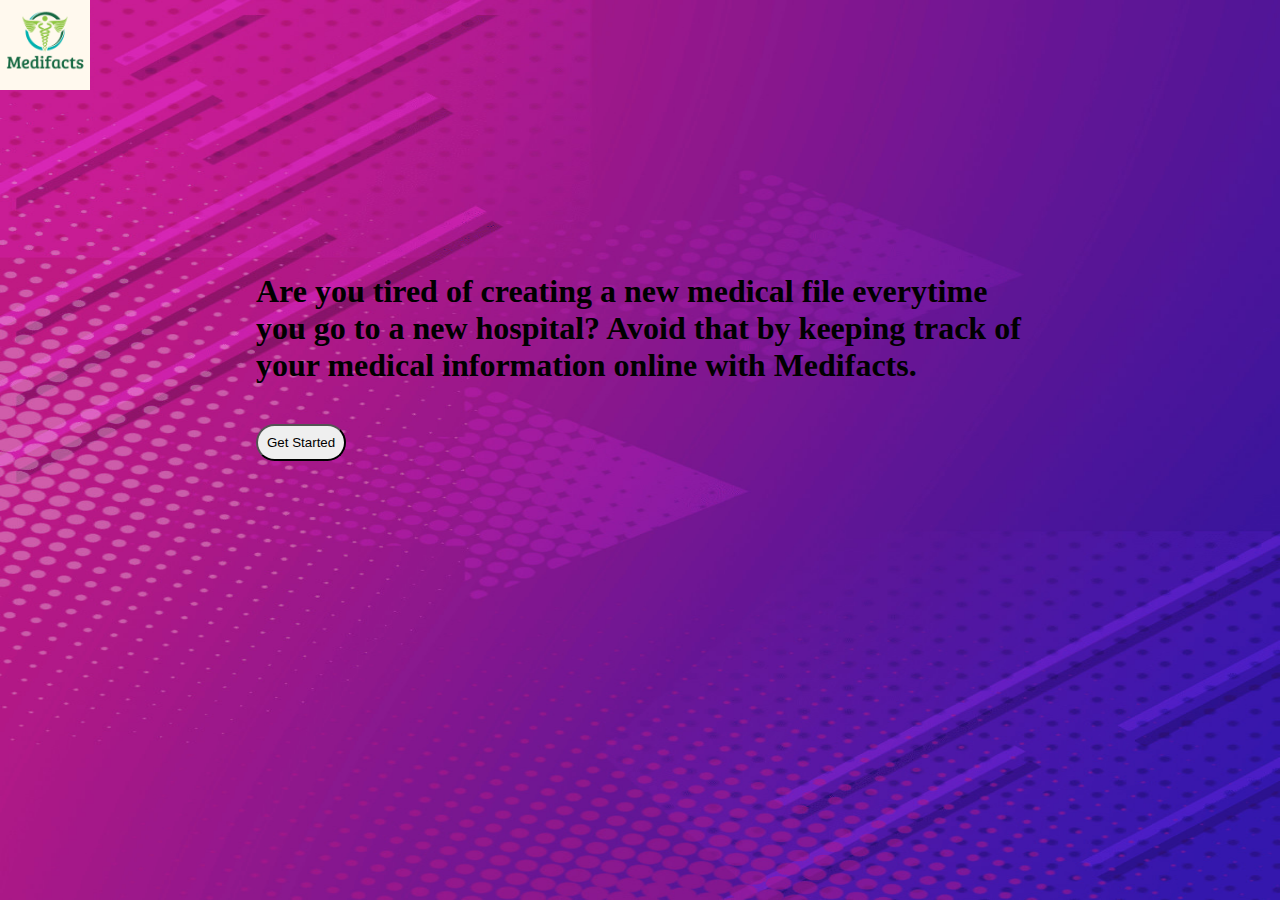
<file: index.html>
<!DOCTYPE html>
<html lang="en">
<head>
    <meta charset="UTF-8">
    <meta name="viewport" content="width=device-width, initial-scale=1.0">
    <title>Welcome to Medifacts</title>
    <link rel="stylesheet" href="./css/style.css">
</head>
<body>
    <div id="topdiv">
        <img id="logo" src="./res/logo.png" alt="">
    </div>
    <div id="boxdiv">
        <div id="tireddiv">
            <h1>
                Are you tired of creating a new medical file everytime you go to a new hospital? Avoid that by keeping track of your medical information online with Medifacts.
            </h1><br>
            <a href="user.html"><button>Get Started</button></a>
        </div>
    </div>
</body>
</html>
</file>
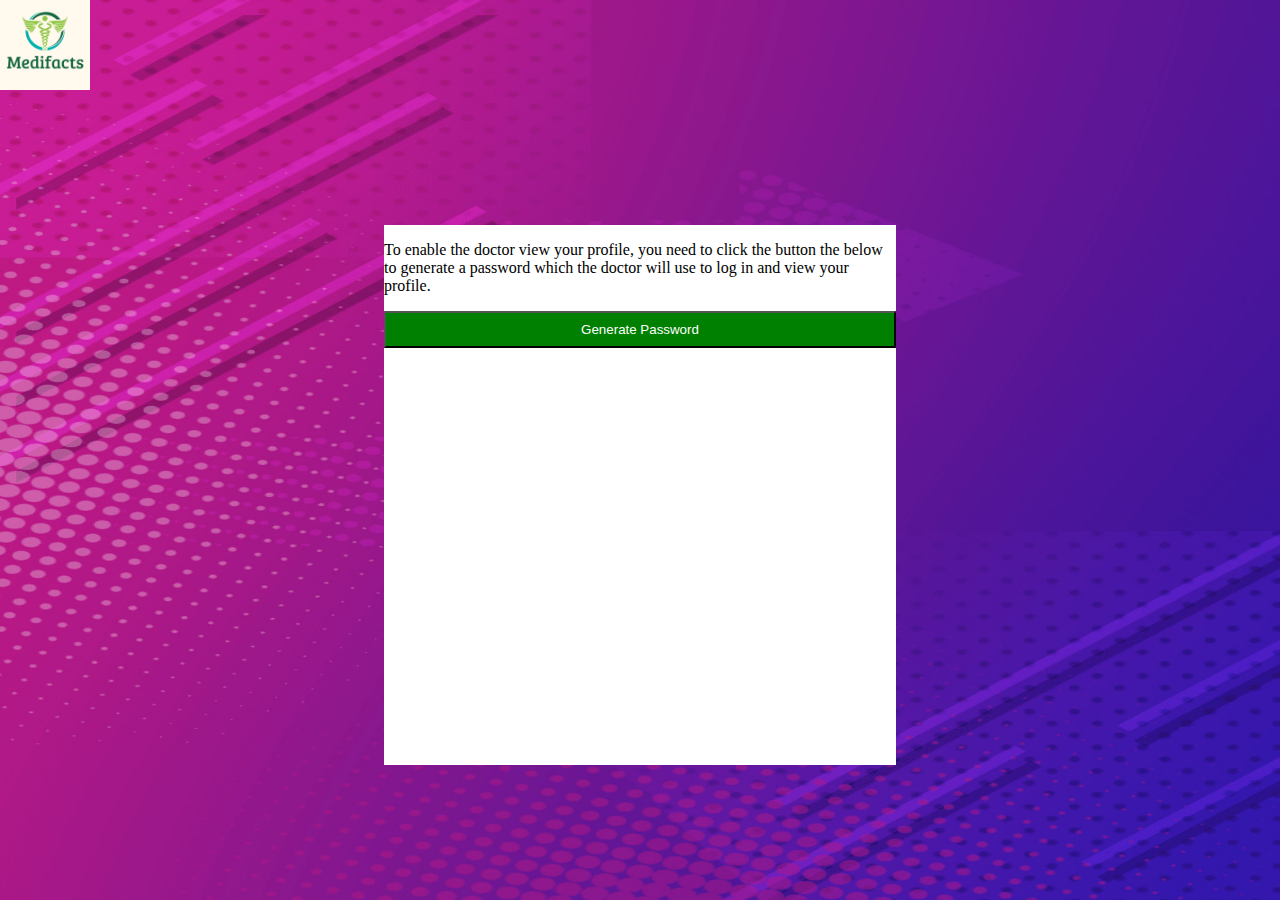
<file: allowdoctor.html>
<!DOCTYPE html>
<html lang="en">
<head>
    <meta charset="UTF-8">
    <meta name="viewport" content="width=device-width, initial-scale=1.0">
    <title>Doctor Registration</title>
    <link rel="stylesheet" href="./css/allowdoctor.css">
</head>
<body>
    <div id="topdiv">
        <img id="logo" src="./res/logo.png" alt="">
    </div>
    <div id="boxdiv">
        <div id="box">
            <p>To enable the doctor view your profile, you need to click the button the below to generate a password which the doctor will use to log in and view your profile.</p>
            <button type="submit">Generate Password</button>
        </div>
    </div>
</body>
</html>
</file>
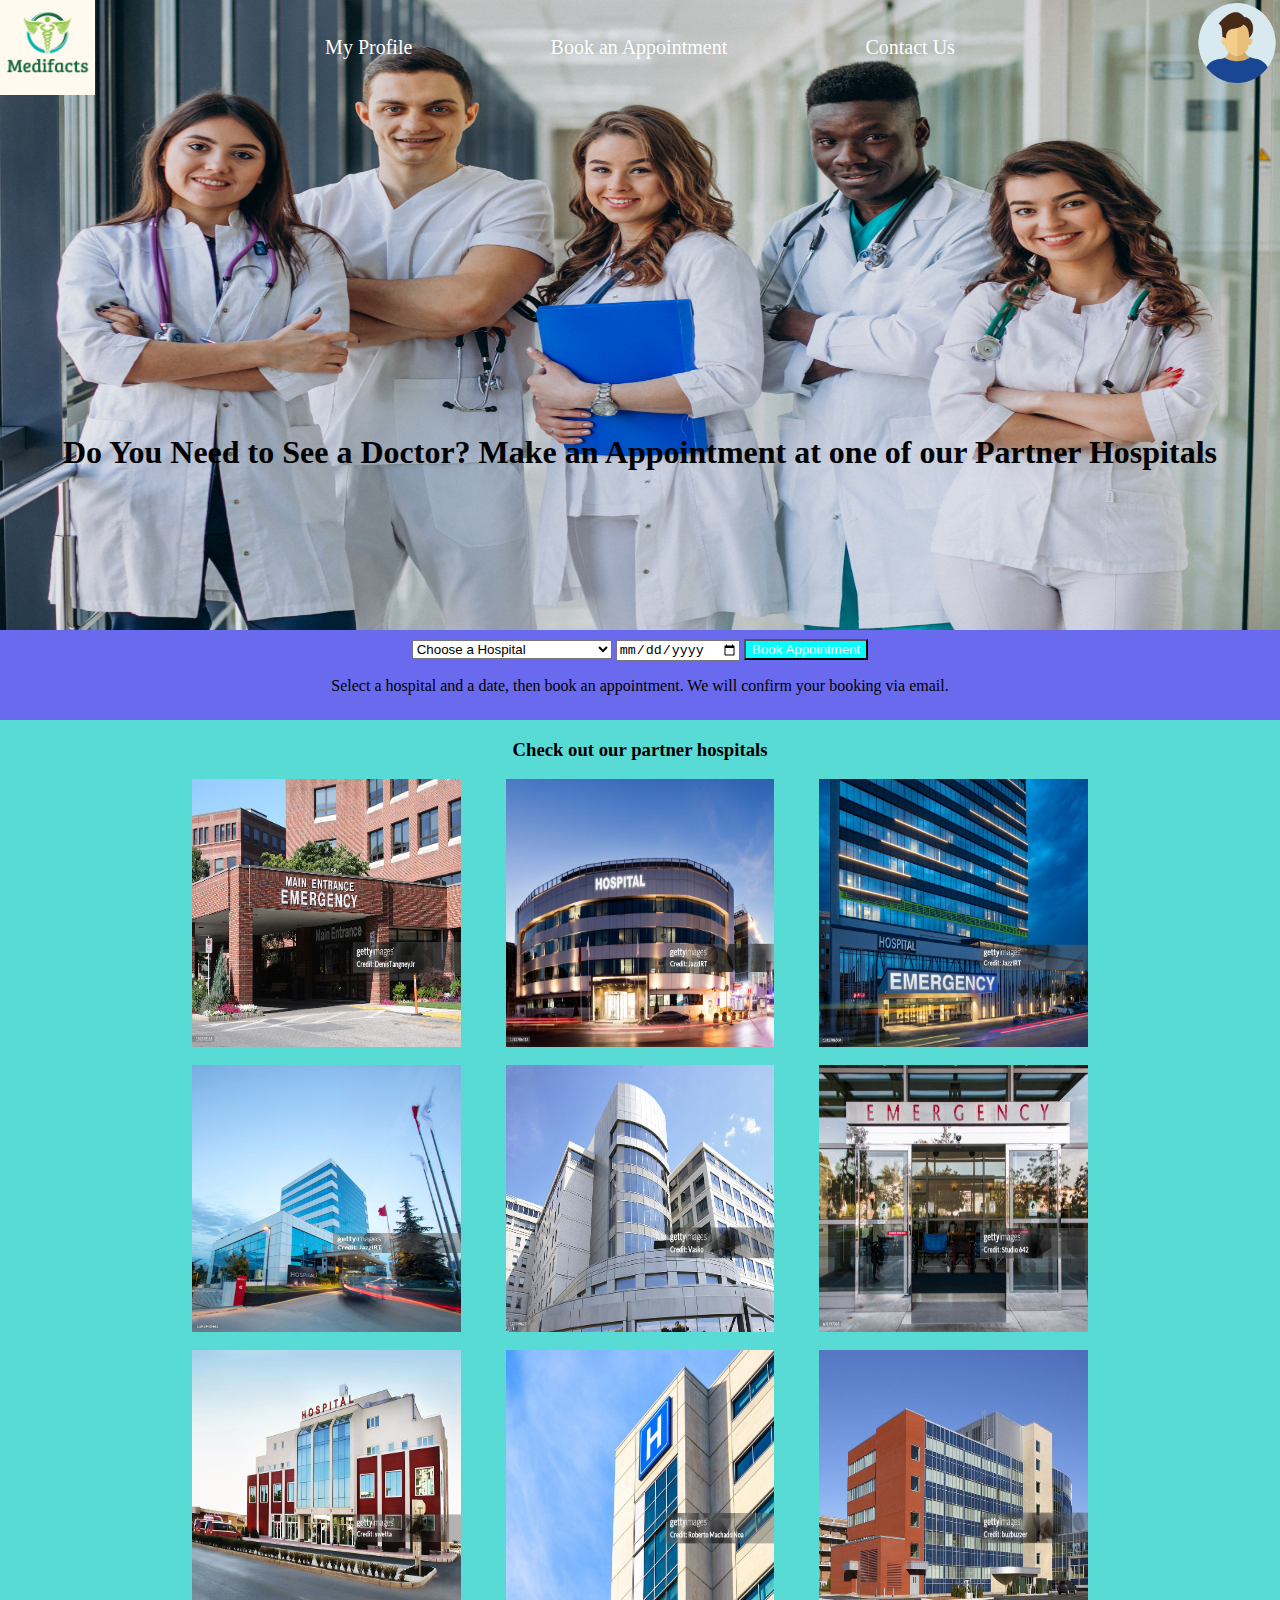
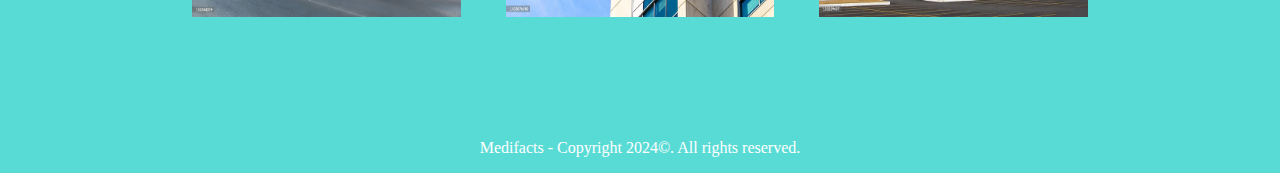
<file: appointment.html>
<!DOCTYPE html>
<html lang="en">
<head>
    <meta charset="UTF-8">
    <meta name="viewport" content="width=device-width, initial-scale=1.0">
    <title>Book an Appointment</title>
    <link rel="stylesheet" href="./css/appointment.css">
</head>
<body>
    <div id="div1">
        <div id="div1logo">
            <div id="topdiv">
                <div id="logodiv">
                    <img id="logo" src="./res/logo.png" alt="">
                </div>
                <div id="navbar">
                    <a href="profile.html">My Profile</a>
                    <a href="appointment.html">Book an Appointment</a>
                    <a href="">Contact Us</a>
                </div>
                <div id="logoutdiv">
                    <a href=""><img id="logouticon" src="./res/user-circle-icon.png" alt=""></a>
                </div>
            </div>
        </div>
        <div id="div1body">
            <h1>Do You Need to See a Doctor? Make an Appointment at one of our Partner Hospitals</h1>
        </div>
    </div>
    <div id="div2">
        <div id="selectdiv">
            <select>
                <option value="choose">Choose a Hospital</option>
                <option value="lugbe">Lugbe General Hospital</option>
                <option value="karimu">Karimu Specialist Hospital</option>
                <option value="jabi">Federal Medical Centre, Jabi</option>
                <option value="parkview">Parkview Hospital</option>
                <option value="ridgeway">Ridgeway Pediatrics Centre</option>
                <option value="garki">Federal Medical Centre, Garki</option>
                <option value="apo">Apo General Hospital</option>
                <option value="wuse">Wuse Specialist Hospital</option>
                <option value="phoenix">Phoenix Healthcare Centre</option>
            </select>
             <input type="date" id="appointmentdate" name="appointmentdate">
             <button type="submit">Book Appointment</button>
        </div>
        <p>Select a hospital and a date, then book an appointment. We will confirm your booking via email.</p>
    </div>
    <div id="div3">
        <h3>Check out our partner hospitals</h3>
        <div id="hospitaldiv">
            <div id="hpdiv1">
                <img class="hospitalimg" src="./res/hospital1.jpg" alt="">
                <img class="hospitalimg" src="./res/hospital2.jpg" alt="">
                <img class="hospitalimg" src="./res/hospital3.jpg" alt="">
            </div>
            <div id="hpdiv2">
                <img class="hospitalimg" src="./res/hospital4.jpg" alt="">
                <img class="hospitalimg" src="./res/hospital5.jpg" alt="">
                <img class="hospitalimg" src="./res/hospital6.jpg" alt="">
            </div>
            <div id="hpdiv3">
                <img class="hospitalimg" src="./res/hospital7.jpg" alt="">
                <img class="hospitalimg" src="./res/hospital8.jpg" alt="">
                <img class="hospitalimg" src="./res/hospital9.jpg" alt="">
            </div>
        </div>
    </div>
    <div id="footerdiv">
        <footer>
            <p>Medifacts - Copyright 2024©. All rights reserved.</p>
        </footer>
    </div>
</body>
</html>
</file>
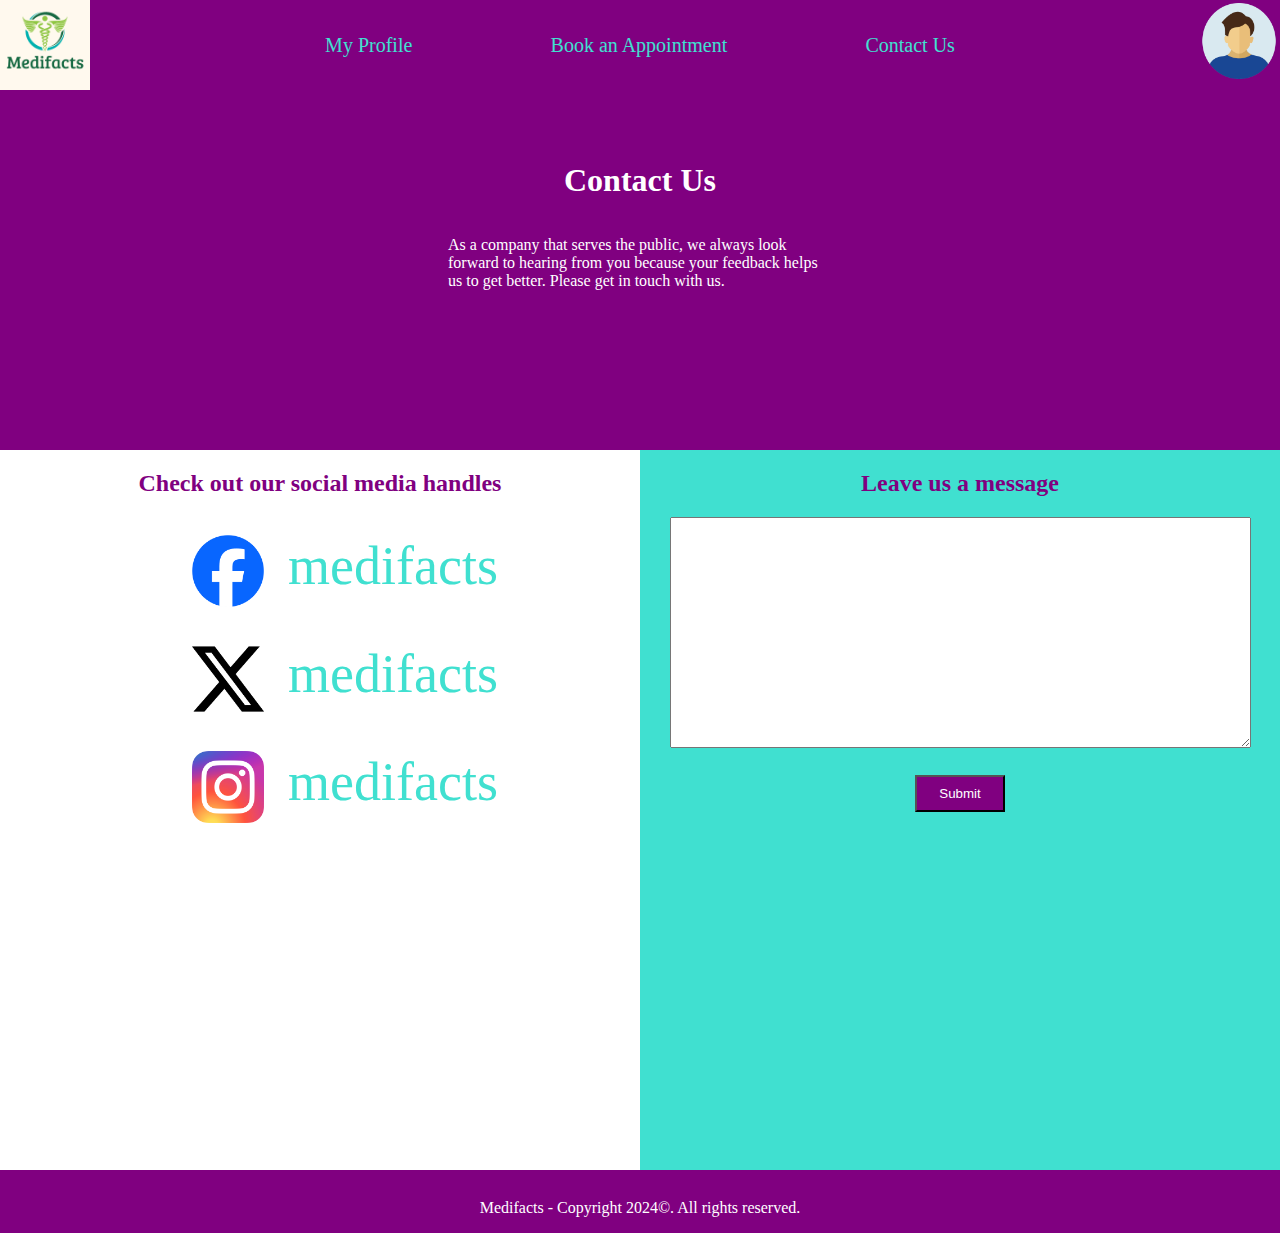
<file: contact.html>
<!DOCTYPE html>
<html lang="en">
<head>
    <meta charset="UTF-8">
    <meta name="viewport" content="width=device-width, initial-scale=1.0">
    <title>Contact</title>
    <link rel="stylesheet" href="./css/contact.css">
</head>
<body>
    <div id="divtop">
        <div id="topdiv">
            <div id="logodiv">
                <img id="logo" src="./res/logo.png" alt="">
            </div>
            <div id="navbar">
                <a href="profile.html">My Profile</a>
                <a href="appointment.html">Book an Appointment</a>
                <a href="contact.html">Contact Us</a>
            </div>
            <div id="logoutdiv">
                <a href=""><img id="logouticon" src="./res/user-circle-icon.png" alt=""></a>
            </div>
        </div>
        <div id="divtopmain">
            <h1>Contact Us</h1>
            <div id="divtopmainp">
                <p>As a company that serves the public, we always look forward to hearing from you because your feedback helps us to get better. Please get in touch with us.</p>
            </div>
        </div>
    </div>
    <div id="divbottom">
        <div id="divbottomleft">
            <h2>Check out our social media handles</h2>
            <div class="socialmediadiv">
                <img src="./res/facebook-round-color-icon.png" alt="">&nbsp;&nbsp;&nbsp;&nbsp;&nbsp;&nbsp;
                <p>medifacts</p>
            </div>
            <div class="socialmediadiv">
                <img src="./res/x-social-media-black-icon.png" alt="">&nbsp;&nbsp;&nbsp;&nbsp;&nbsp;&nbsp;
                <p>medifacts</p>
            </div>
            <div class="socialmediadiv">
                <img src="./res/ig-instagram-icon.png" alt="">&nbsp;&nbsp;&nbsp;&nbsp;&nbsp;&nbsp;
                <p>medifacts</p>
            </div>
        </div>
        <div id="divbottomright">
            <h2>Leave us a message</h2>
            <textarea name="message" cols="70" rows="15" placeholder="Type your message">
                    
            </textarea>
            <button>Submit</button>
        </div>
    </div>
    <div id="footerdiv">
        <footer>
            <p>Medifacts - Copyright 2024©. All rights reserved.</p>
        </footer>
    </div>
</body>
</html>
</file>
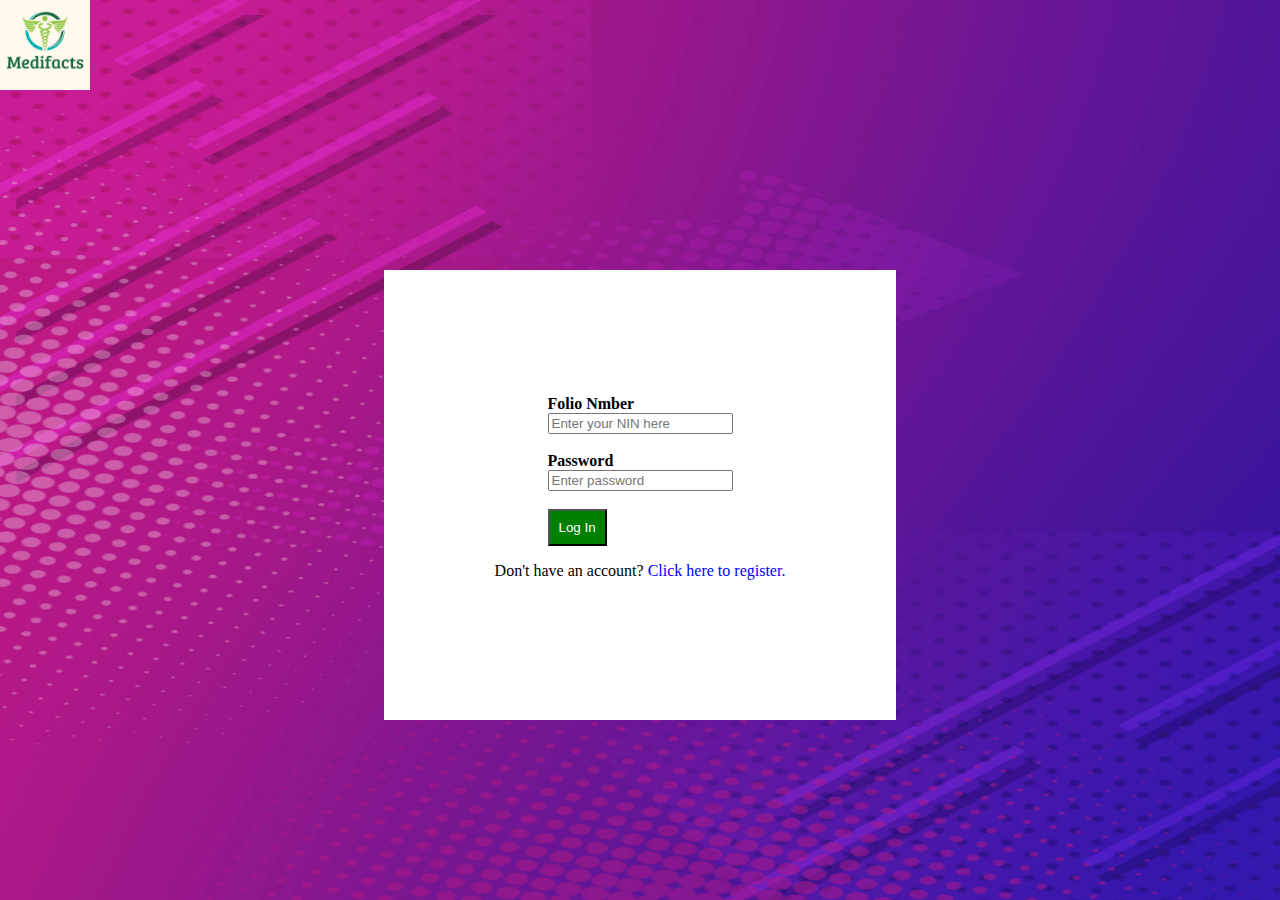
<file: doctorlogin.html>
<!DOCTYPE html>
<html lang="en">
<head>
    <meta charset="UTF-8">
    <meta name="viewport" content="width=device-width, initial-scale=1.0">
    <title>Doctor Log In</title>
    <link rel="stylesheet" href="./css/doctorlogin.css">
</head>
<body>
    <div id="topdiv">
        <img id="logo" src="./res/logo.png" alt="">
    </div>
    <div id="boxdiv">
        <div id="box">
            <form action="">
                <label><b>Folio Nmber</b></label><br>
                <input type="number" name="nin" placeholder="Enter your NIN here" />
                <br><br>
                <label><b>Password</b></label><br>
                <input type="password" name="password" placeholder="Enter password" required />
                <br><br>
                <button type="submit">Log In</button>
            </form>
            <p id="register">Don't have an account? <a href="./doctorregistration.html">Click here to register.</a></p>
        </div>
    </div>
</body>
</html>
</file>
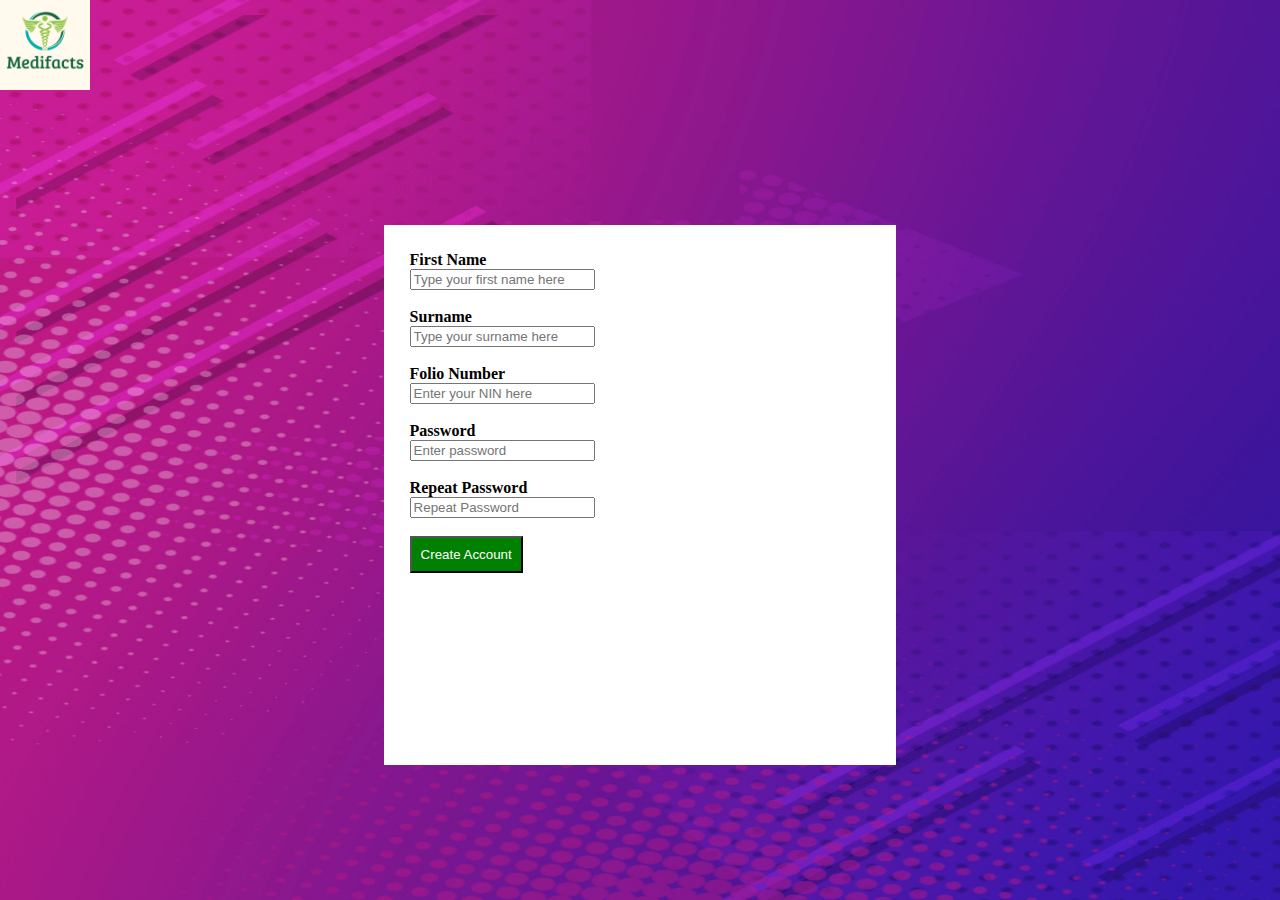
<file: doctorregistration.html>
<!DOCTYPE html>
<html lang="en">
<head>
    <meta charset="UTF-8">
    <meta name="viewport" content="width=device-width, initial-scale=1.0">
    <title>Doctor Registration</title>
    <link rel="stylesheet" href="./css/doctorregistration.css">
</head>
<body>
    <div id="topdiv">
        <img id="logo" src="./res/logo.png" alt="">
    </div>
    <div id="boxdiv">
        <div id="box">
            <form action="">
                <label><b>First Name</b></label><br>
                <input type="text" name="first name" placeholder="Type your first name here" required />
                <br><br>
                <label><b>Surname</b></label><br>
                <input type="text" name="surname" placeholder="Type your surname here" required />
                <br><br>
                <label><b>Folio Number</b></label><br>
                <input type="number" name="nin" placeholder="Enter your NIN here" />
                <br><br>
                <label><b>Password</b></label><br>
                <input type="password" name="password" placeholder="Enter password" required />
                <br><br>
                <label><b>Repeat Password</b></label><br>
                <input type="password" name="psw-repeat" id="psw-repeat" placeholder="Repeat Password" required> 
                <br><br>
                <button type="submit">Create Account</button>
            </form>
        </div>
    </div>
</body>
</html>
</file>
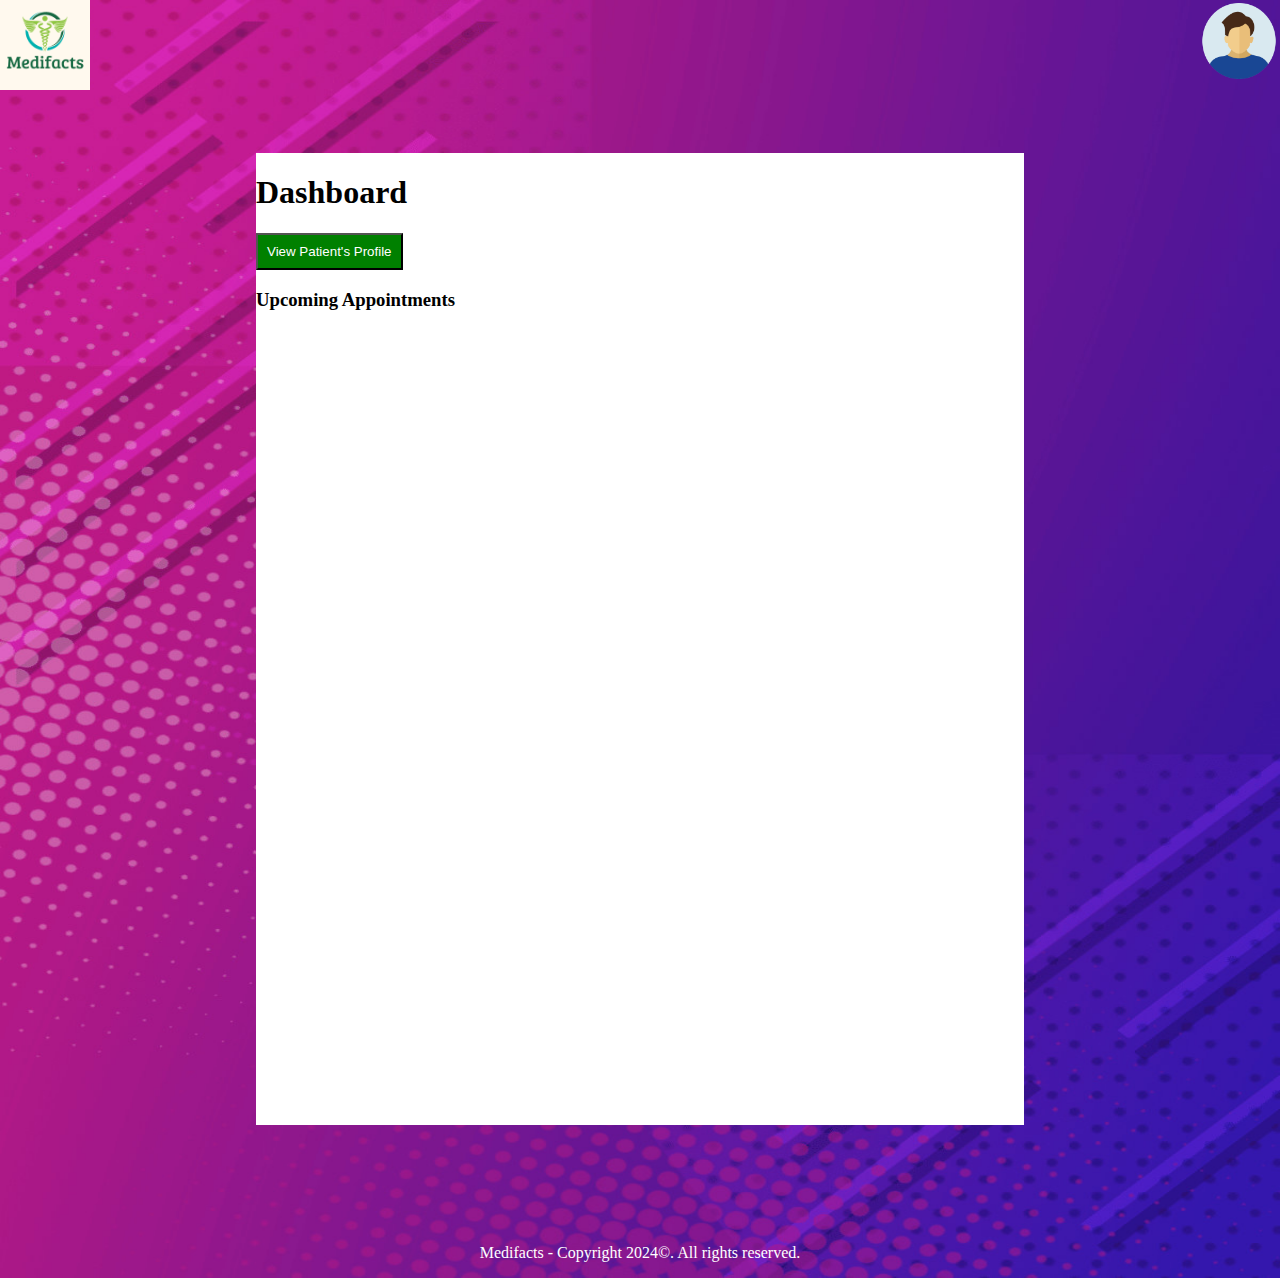
<file: doctorsdashboard.html>
<!DOCTYPE html>
<html lang="en">
<head>
    <meta charset="UTF-8">
    <meta name="viewport" content="width=device-width, initial-scale=1.0">
    <title>Dashboard</title>
    <link rel="stylesheet" href="./css/doctorsdashboard.css">
</head>
<body>
    <div id="topdiv">
        <div id="logodiv">
            <img id="logo" src="./res/logo.png" alt="">
        </div>
        <div id="logoutdiv">
            <a href=""><img id="logouticon" src="./res/user-circle-icon.png" alt=""></a>
        </div>
    </div>
    <div id="mainbodydiv">
        <div id="mainbody">
            <h1>Dashboard</h1>
            <button type="submit">View Patient's Profile</button>
            <h3>Upcoming Appointments</h3>
        </div>
    </div>
    <div id="footerdiv">
        <footer>
            <p>Medifacts - Copyright 2024©. All rights reserved.</p>
        </footer>
    </div>
</body>
</html>
</file>
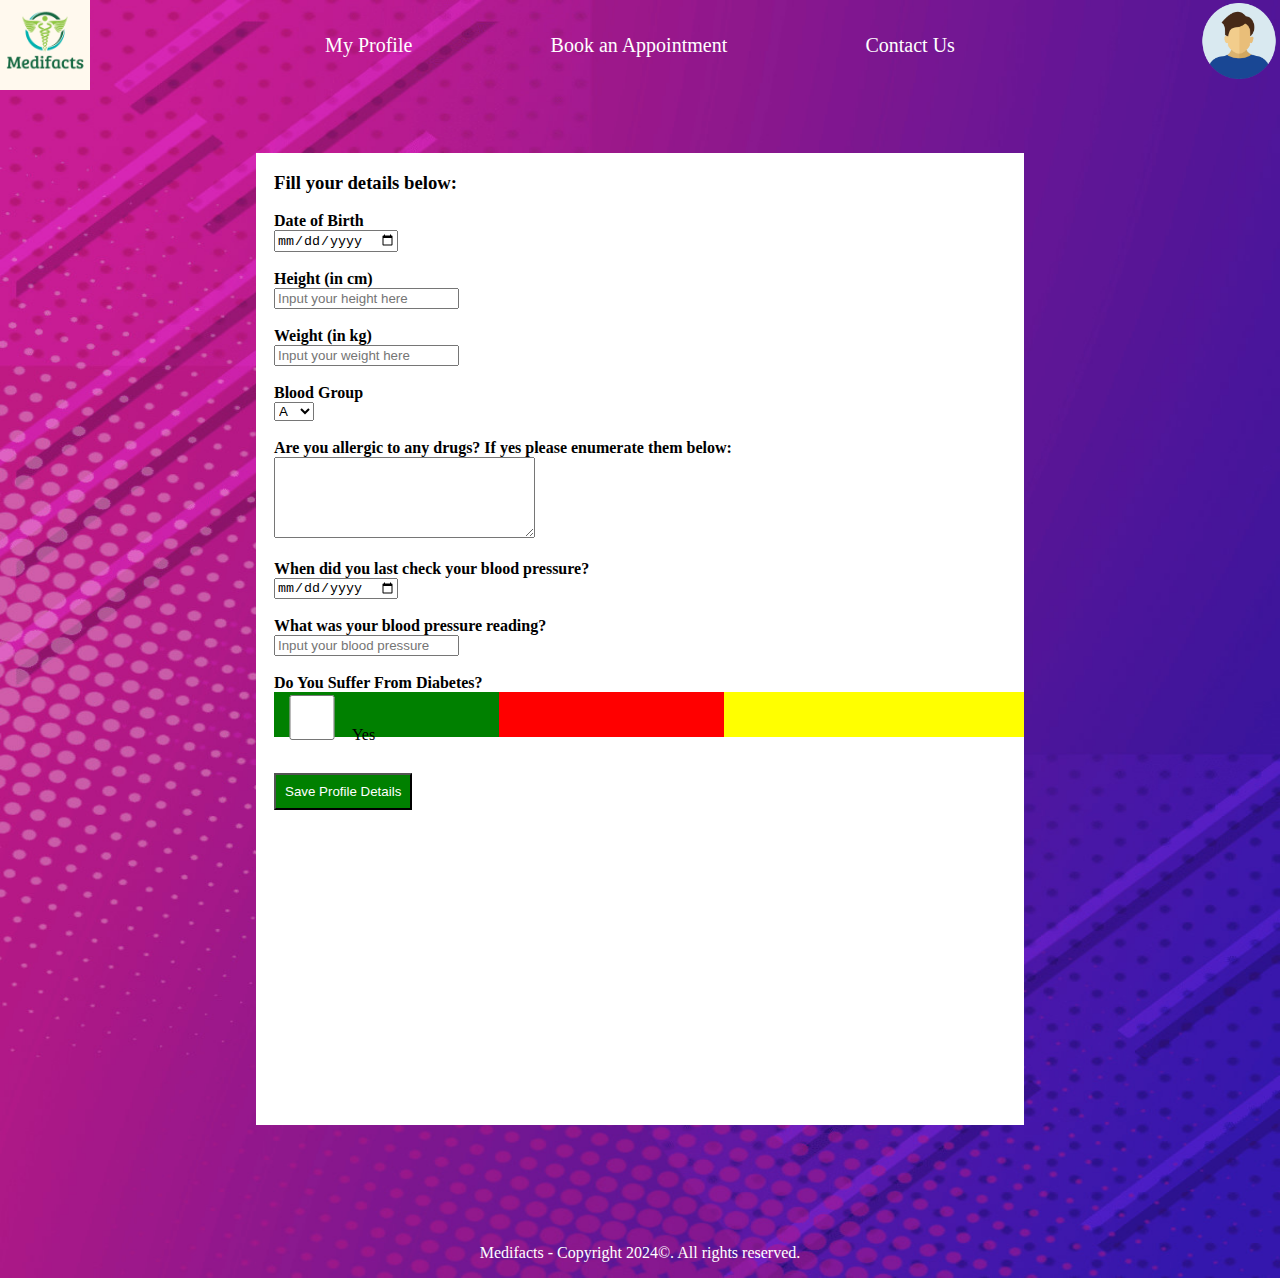
<file: editprofile.html>
<!DOCTYPE html>
<html lang="en">
<head>
    <meta charset="UTF-8">
    <meta name="viewport" content="width=device-width, initial-scale=1.0">
    <title>My Profile</title>
    <link rel="stylesheet" href="./css/editprofile.css">
</head>
<body>
    <div id="topdiv">
        <div id="logodiv">
            <img id="logo" src="./res/logo.png" alt="">
        </div>
        <div id="navbar">
            <a href="profile.html">My Profile</a>
            <a href="appointment.html">Book an Appointment</a>
            <a href="contact.html">Contact Us</a>
        </div>
        <div id="logoutdiv">
            <a href=""><img id="logouticon" src="./res/user-circle-icon.png" alt=""></a>
        </div>
    </div>
    <div id="mainbodydiv">
        <div id="mainbody">
            <h3>Fill your details below:</h3>
            <form action="">
                <label><b>Date of Birth</b></label><br>
                <input type="date" id="birthday" name="birthday">
                <br><br>
                <label><b>Height (in cm)</b></label><br>
                <input type="number" name="height" placeholder="Input your height here" required />
                <br><br>
                <label><b>Weight (in kg)</b></label><br>
                <input type="number" name="weight" placeholder="Input your weight here" required />
                <br><br>
                <label><b>Blood Group</b></label><br>
                <select>
                    <option value="BGA">A</option>
                    <option value="BGB">B</option>
                    <option value="BGAB">AB</option>
                    <option value="BGO">O</option>
                 </select>
                <br><br>
                <label><b>Are you allergic to any drugs? If yes please enumerate them below:</b></label><br>
                <textarea name="message" cols="30" rows="5">
                    
                </textarea>
                <br><br>
                <label><b>When did you last check your blood pressure?</b></label><br>
                <input type="date" id="bpreading" name="bpreading">
                <br><br>
                <label><b>What was your blood pressure reading?</b></label><br>
                <input type="text" name="bpr" placeholder="Input your blood pressure" required />
                <br><br>
                <label><b>Do You Suffer From Diabetes?</b></label><br>
                <div id="diabetesdiv">
                    <div id="diabetesyes">
                        <input type="checkbox" id="diabetesyes" name="diabetesyes" value="diabetes">
                        <label for="diabetesyes">Yes</label><br>
                    </div>
                    <div id="diabetesno">

                    </div>
                </div>
                <br><br>
                <button type="submit">Save Profile Details</button>
            </form>
        </div>
    </div>
    <div id="footerdiv">
        <footer>
            <p>Medifacts - Copyright 2024©. All rights reserved.</p>
        </footer>
    </div>
</body>
</html>
</file>
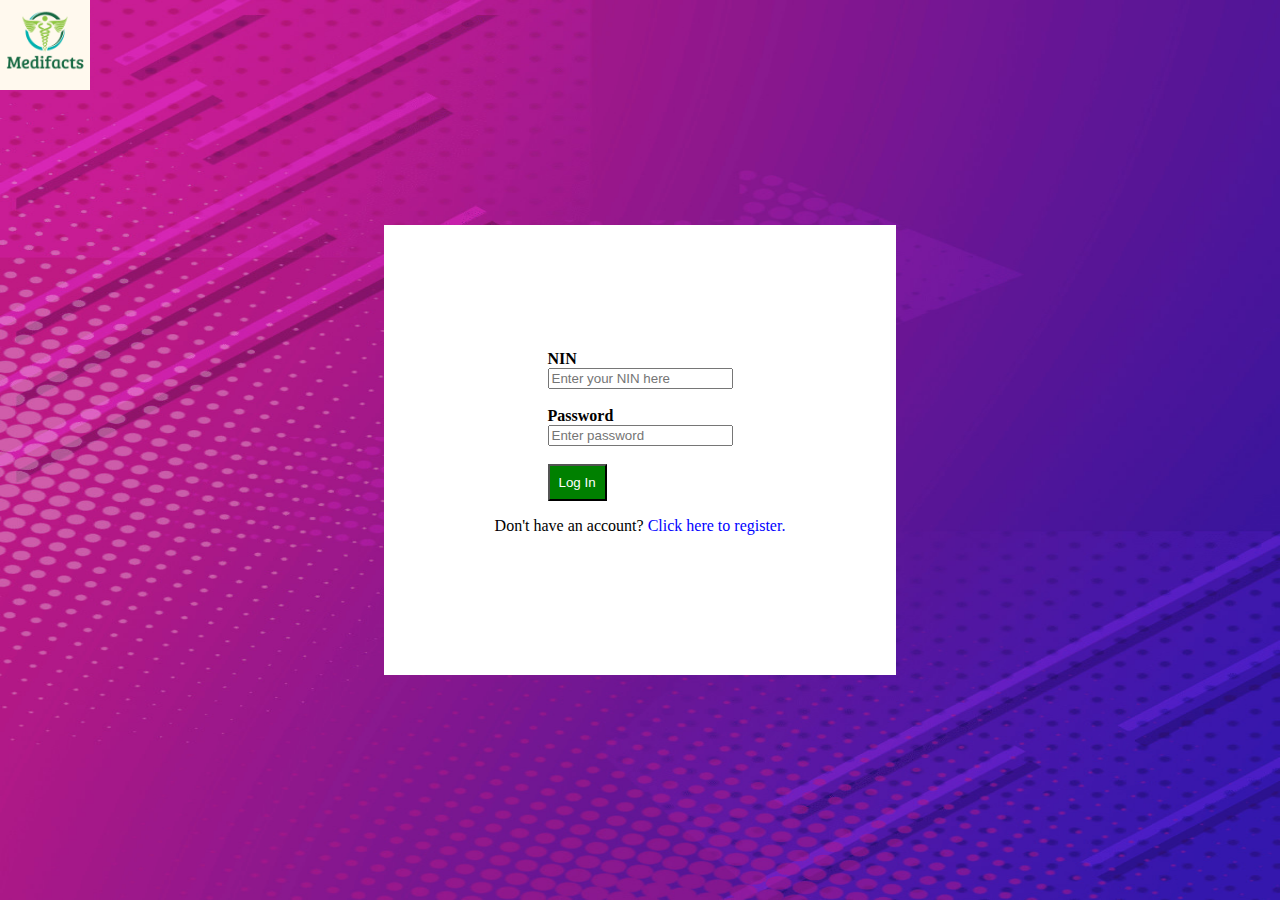
<file: patientlogin.html>
<!DOCTYPE html>
<html lang="en">
<head>
    <meta charset="UTF-8">
    <meta name="viewport" content="width=device-width, initial-scale=1.0">
    <title>Patient Log In</title>
    <link rel="stylesheet" href="./css/patientlogin.css">
</head>
<body>
    <div id="topdiv">
        <img id="logo" src="./res/logo.png" alt="">
    </div>
    <div id="boxdiv">
        <div id="box">
            <form action="">
                <label><b>NIN</b></label><br>
                <input type="number" name="nin" placeholder="Enter your NIN here" />
                <br><br>
                <label><b>Password</b></label><br>
                <input type="password" name="password" placeholder="Enter password" required />
                <br><br>
                <button type="submit">Log In</button>
            </form>
            <p id="register">Don't have an account? <a href="./patientregistration.html">Click here to register.</a></p>
        </div>
    </div>
</body>
</html>
</file>
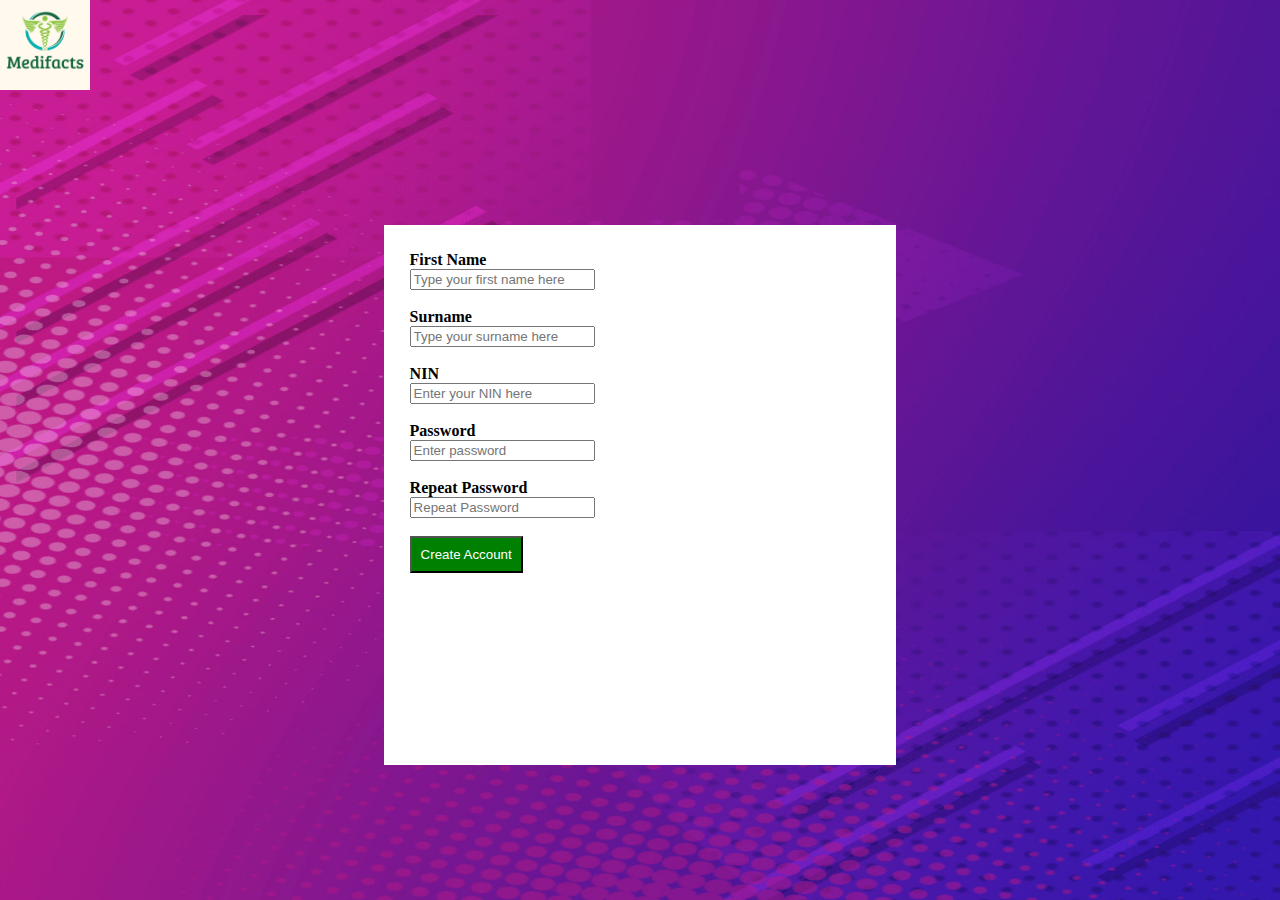
<file: patientregistration.html>
<!DOCTYPE html>
<html lang="en">
<head>
    <meta charset="UTF-8">
    <meta name="viewport" content="width=device-width, initial-scale=1.0">
    <title>Patient Registration</title>
    <link rel="stylesheet" href="./css/patientregistration.css">
</head>
<body>
    <div id="topdiv">
        <img id="logo" src="./res/logo.png" alt="">
    </div>
    <div id="boxdiv">
        <div id="box">
            <form action="">
                <label><b>First Name</b></label><br>
                <input type="text" name="first name" placeholder="Type your first name here" required />
                <br><br>
                <label><b>Surname</b></label><br>
                <input type="text" name="surname" placeholder="Type your surname here" required />
                <br><br>
                <label><b>NIN</b></label><br>
                <input type="number" name="nin" placeholder="Enter your NIN here" />
                <br><br>
                <label><b>Password</b></label><br>
                <input type="password" name="password" placeholder="Enter password" required />
                <br><br>
                <label><b>Repeat Password</b></label><br>
                <input type="password" name="psw-repeat" id="psw-repeat" placeholder="Repeat Password" required> 
                <br><br>
                <button type="submit">Create Account</button>
            </form>
        </div>
    </div>
</body>
</html>
</file>
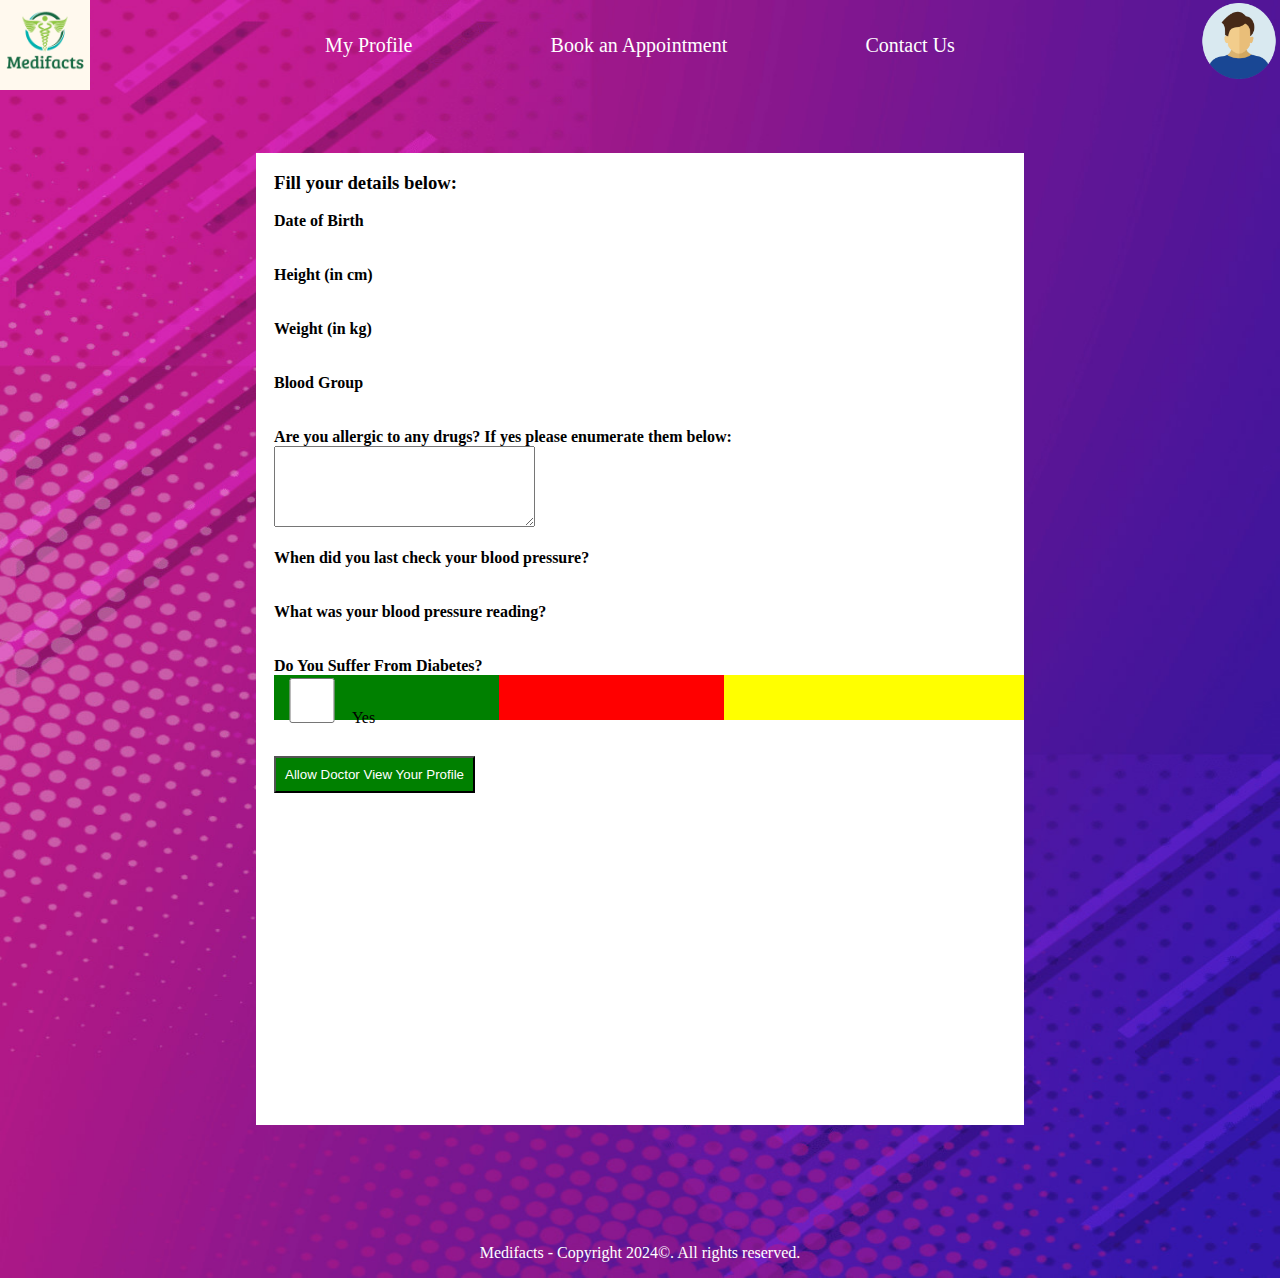
<file: profile.html>
<!DOCTYPE html>
<html lang="en">
<head>
    <meta charset="UTF-8">
    <meta name="viewport" content="width=device-width, initial-scale=1.0">
    <title>My Profile</title>
    <link rel="stylesheet" href="./css/editprofile.css">
</head>
<body>
    <div id="topdiv">
        <div id="logodiv">
            <img id="logo" src="./res/logo.png" alt="">
        </div>
        <div id="navbar">
            <a href="profile.html">My Profile</a>
            <a href="appointment.html">Book an Appointment</a>
            <a href="contact.html">Contact Us</a>
        </div>
        <div id="logoutdiv">
            <a href=""><img id="logouticon" src="./res/user-circle-icon.png" alt=""></a>
        </div>
    </div>
    <div id="mainbodydiv">
        <div id="mainbody">
            <h3>Fill your details below:</h3>
            <form action="">
                <label><b>Date of Birth</b></label><br>

                <br><br>
                <label><b>Height (in cm)</b></label><br>

                <br><br>
                <label><b>Weight (in kg)</b></label><br>

                <br><br>
                <label><b>Blood Group</b></label><br>
                
                <br><br>
                <label><b>Are you allergic to any drugs? If yes please enumerate them below:</b></label><br>
                <textarea name="message" cols="30" rows="5">
                    
                </textarea>
                <br><br>
                <label><b>When did you last check your blood pressure?</b></label><br>
                
                <br><br>
                <label><b>What was your blood pressure reading?</b></label><br>
                
                <br><br>
                <label><b>Do You Suffer From Diabetes?</b></label><br>
                <div id="diabetesdiv">
                    <div id="diabetesyes">
                        <input type="checkbox" id="diabetesyes" name="diabetesyes" value="diabetes">
                        <label for="diabetesyes">Yes</label><br>
                    </div>
                    <div id="diabetesno">

                    </div>
                </div>
                <br><br>
                <button type="submit">Allow Doctor View Your Profile</button>
            </form>
        </div>
    </div>
    <div id="footerdiv">
        <footer>
            <p>Medifacts - Copyright 2024©. All rights reserved.</p>
        </footer>
    </div>
</body>
</html>
</file>
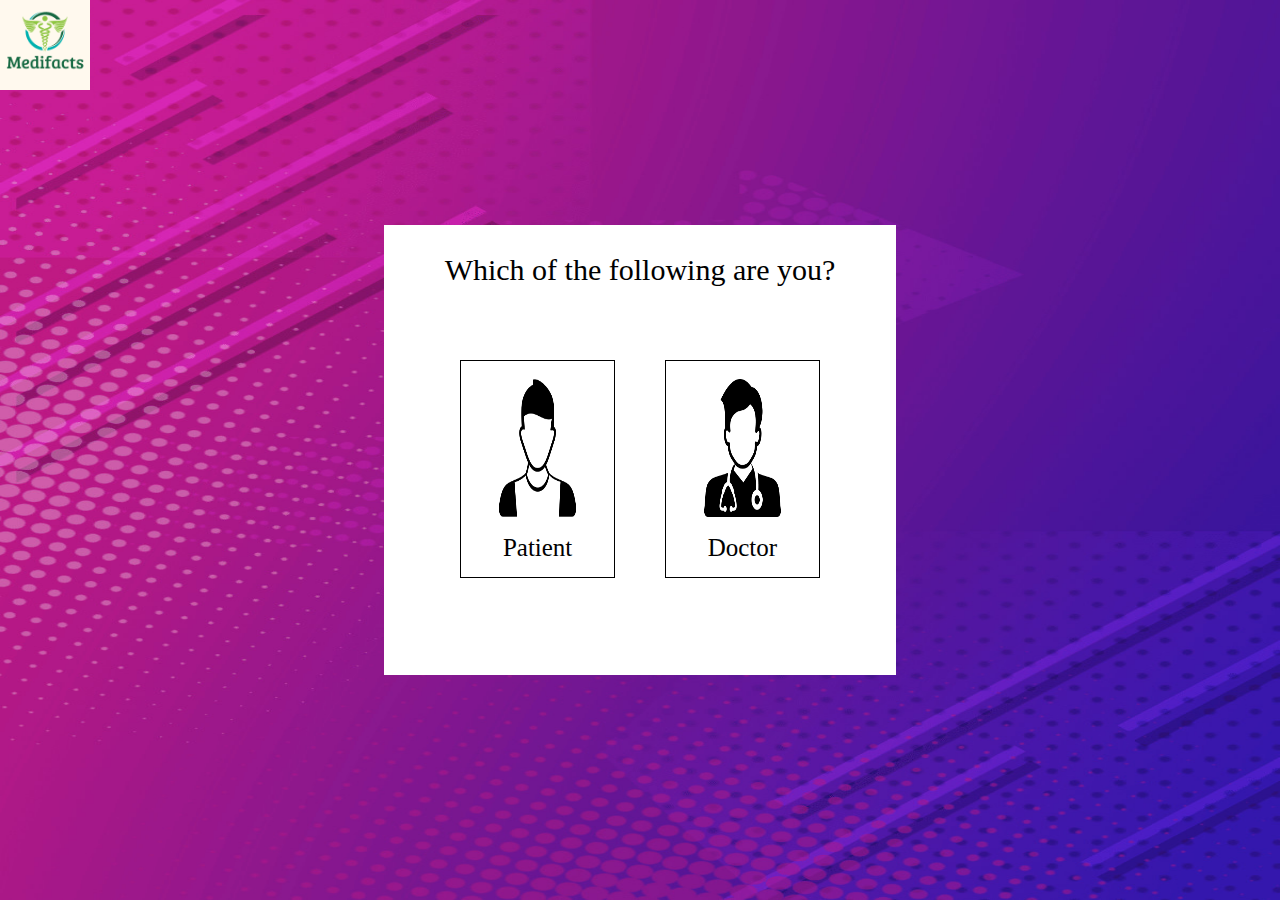
<file: user.html>
<!DOCTYPE html>
<html lang="en">
<head>
    <meta charset="UTF-8">
    <meta name="viewport" content="width=device-width, initial-scale=1.0">
    <title>Medifacts</title>
    <link rel="stylesheet" href="./css/user.css">
</head>
<body>
    <div id="topdiv">
        <img id="logo" src="./res/logo.png" alt="">
    </div>
    <div id="boxdiv">
        <div id="box">
            <div id="boxname">
                <p>Which of the following are you?</p>
            </div>
            <div id="iconsbox">
                <a href="patientlogin.html" id="patientdiv">
                    <div id="patienticon">
                        <div id="pidiv">

                        </div>
                    </div>
                    <div id="patientname">
                        <p id="patientp">Patient</p>
                    </div>
                </a>
                <a href="doctorlogin.html" id="doctordiv">
                    <div id="doctoricon">
                        <div id="didiv">

                        </div>
                    </div>
                    <div id="doctorname">
                        <p id="doctorp">Doctor</p>
                    </div>
                </a>
            </div>
        </div>
    </div>
</body>
</html>
</file>
<file: css/style.css>
body{
    margin: 0;
    padding: 0;
    height: 100vh;
    /* background-color: aqua; */
    background-image: url(../res/bgimg.jpg);
    background-repeat: no-repeat;
    background-size: 100% 100%;
}

#topdiv{
    width: 100%;
    height: 10vh;
    /* background-color: green; */
}

#logo{
    height: 100%;
}

#boxdiv{
    width: 100%;
    height: 90vh;
    /* background-color: red; */
    display: flex;
    justify-content: center;
    align-items: center;
}

#tireddiv{
    width: 60%;
    height: 60%;
    /* background-color: green; */
}

button{
    /* background-color: green; */
    /* color: white; */
    padding: 1vh;
    border-radius: 25px;
}
</file>
<file: css/allowdoctor.css>
body{
    margin: 0;
    padding: 0;
    height: 100vh;
    /* background-color: aqua; */
    background-image: url(../res/bgimg.jpg);
    background-repeat: no-repeat;
    background-size: 100% 100%;
}

#topdiv{
    width: 100%;
    height: 10vh;
    /* background-color: green; */
}

#logo{
    height: 100%;
}

#boxdiv{
    width: 100%;
    height: 90vh;
    /* background-color: red; */
    display: flex;
    justify-content: center;
    align-items: center;
}

#box{
    width: 40%;
    height: 60vh;
    background-color: white;
    display: flex;
    flex-direction: column;
}

form{
    margin: 5%;
}

button{
    background-color: green;
    color: white;
    padding: 1vh;
    /* border-radius: 25px; */
}
</file>
<file: css/appointment.css>
body{
    margin: 0;
    padding: 0;
}

#div1{
    width: 100%;
    height: 70vh;
    /* background-color: blue; */
    background-image: url(../res/doctors.jpg);
    background-repeat: no-repeat;
    background-size: 100% 100%;
}

#div1logo{
    width: 100%;
    height: 15%;
    /* background-color: red; */
}

#div1body{
    width: 100%;
    height: 85%;
    /* background-color: green; */
    display: flex;
    justify-content: center;
    align-items: center;
    margin-top: 10vh;
}

#topdiv{
    width: 100%;
    height: 100%;
    /* background-color: green; */
    display: flex;
}

#logodiv{
    width: 20%;
    height: 100%;
    /* background-color: red; */
}

#logo{
    height: 100%;
}

#navbar{
    width: 60%;
    height: 100%;
    /* background-color: yellow; */
    display: flex;
    justify-content: space-around;
    align-items: center;
}

#navbar a{
    text-decoration: none;
    color: white;
    font-size: 20px;
}

#logoutdiv{
    width: 20%;
    height: 100%;
    /* background-color: blue; */
}

#logouticon{
    height: 85%;
    float: right;
    margin-top: 1%;
    margin-right: 1%;
}

#div2{
    width: 100%;
    height: 10vh;
    background-color: rgb(106, 106, 238);
    display: flex;
    flex-direction: column;
    align-items: center;
}

#selectdiv{
    margin-top: 1vh;
    justify-content: space-around;
}

button{
    background-color: aqua;
    color: white;
    /* padding: 1vh; */
    /* border-radius: 25px; */
}

#div3{
    width: 100%;
    height: 110vh;
    background-color: rgb(89, 219, 213);
    display: flex;
    flex-direction: column;
    align-items: center;
}

#hospitaldiv{
    width: 70%;
    height: 90%;
    /* background-color: red; */
}

#hpdiv1{
    width: 100%;
    height: 30%;
    /* background-color: yellow; */
    display: flex;
    justify-content: space-between;
    margin-bottom: 2vh;
}

.hospitalimg{
    height: 100%;
    width: 30%;
}

#hpdiv2{
    width: 100%;
    height: 30%;
    /* background-color: pink; */
    display: flex;
    justify-content: space-between;
    margin-bottom: 2vh;
}

#hpdiv3{
    width: 100%;
    height: 30%;
    /* background-color: brown; */
    display: flex;
    justify-content: space-between;
}

#footerdiv{
    width: 100%;
    height: 7vh;
    background-color: rgb(89, 219, 213);
    display: flex;
    justify-content: center;
    align-items: end;
}

footer{
    width: 60%;
    height: 80%;
    /* background-color: brown; */
    display: flex;
    justify-content: center;
    color: white;
}
</file>
<file: css/contact.css>
body{
    margin: 0;
    padding: 0;
    /* background-color: aqua; */
    /* background-image: url(../res/bgimg.jpg);
    background-repeat: no-repeat;
    background-size: 100% 100%; */
}

#divtop{
    width: 100%;
    height: 50vh;
    background-color: purple;    
}

#topdiv{
    width: 100%;
    height: 10vh;
    /* background-color: green; */
    display: flex;
}

#logodiv{
    width: 20%;
    height: 100%;
    /* background-color: red; */
}

#logo{
    height: 100%;
}

#navbar{
    width: 60%;
    height: 100%;
    /* background-color: yellow; */
    display: flex;
    justify-content: space-around;
    align-items: center;
}

#navbar a{
    text-decoration: none;
    color: turquoise;
    font-size: 20px;
}

#logoutdiv{
    width: 20%;
    height: 100%;
    /* background-color: blue; */
}

#logouticon{
    height: 85%;
    float: right;
    margin-top: 1%;
    margin-right: 1%;
}

#divtopmain{
    width: 100%;
    height: 40vh;
    /* background-color: yellow; */
    color: white;
    display: flex;
    flex-direction: column;
    justify-content: center;
    align-items: center;
}

#divtopmainp{
    width: 30%;
    height: 20vh;
    /* background-color: yellow; */
    color: white;
    display: flex;
    justify-content: center;
}

#divbottom{
    width: 100%;
    height: 80vh;
    /* background-color: red;   */
    display: flex;  
}

#divbottomleft{
    width: 50%;
    height: 100%;
    /* background-color: green; */
    display: flex;
    flex-direction: column;
    align-items: center;
}

#divbottomleft h2{
    color: purple;
}

.socialmediadiv{
    width: 40%;
    height: 10%;
    /* background-color: yellow; */
    margin: 2vh;
    display: flex;
}

.socialmediadiv img{
    height: 100%;
}

.socialmediadiv p{
    font-size: 6vh;
    margin: 0;
    color: turquoise;
}

#divbottomright{
    width: 50%;
    height: 100%;
    background-color: turquoise;
    display: flex;
    flex-direction: column;
    align-items: center;
}

#divbottomright h2{
    color: purple;
}

button{
    background-color: purple;
    color: white;
    padding: 1vh;
    width: 7vw;
    margin-top: 3vh;
    /* border-radius: 25px; */
}

#footerdiv{
    width: 100%;
    height: 7vh;
    background-color: purple;
    display: flex;
    justify-content: center;
    align-items: end;
}

footer{
    width: 60%;
    height: 80%;
    /* background-color: purple; */
    display: flex;
    justify-content: center;
    color: white;
}
</file>
<file: css/doctorlogin.css>
body{
    margin: 0;
    padding: 0;
    height: 100vh;
    /* background-color: aqua; */
    background-image: url(../res/bgimg.jpg);
    background-repeat: no-repeat;
    background-size: 100% 100%;
}

#topdiv{
    width: 100%;
    height: 10vh;
    /* background-color: green; */
}

#logo{
    height: 100%;
}

#boxdiv{
    width: 100%;
    height: 90vh;
    /* background-color: red; */
    display: flex;
    justify-content: center;
    align-items: center;
}

#box{
    width: 40%;
    height: 50vh;
    background-color: white;
    display: flex;
    flex-direction: column;
    align-items: center;
    justify-content: center;
}

button{
    background-color: green;
    color: white;
    padding: 1vh;
    /* border-radius: 25px; */
}

#register a{
    text-decoration: none;
    color: blue;
}
</file>
<file: css/doctorregistration.css>
body{
    margin: 0;
    padding: 0;
    height: 100vh;
    /* background-color: aqua; */
    background-image: url(../res/bgimg.jpg);
    background-repeat: no-repeat;
    background-size: 100% 100%;
}

#topdiv{
    width: 100%;
    height: 10vh;
    /* background-color: green; */
}

#logo{
    height: 100%;
}

#boxdiv{
    width: 100%;
    height: 90vh;
    /* background-color: red; */
    display: flex;
    justify-content: center;
    align-items: center;
}

#box{
    width: 40%;
    height: 60vh;
    background-color: white;
    display: flex;
    flex-direction: column;
}

form{
    margin: 5%;
}

button{
    background-color: green;
    color: white;
    padding: 1vh;
    /* border-radius: 25px; */
}
</file>
<file: css/doctorsdashboard.css>
body{
    margin: 0;
    padding: 0;
    /* background-color: aqua; */
    background-image: url(../res/bgimg.jpg);
    background-repeat: no-repeat;
    background-size: 100% 100%;
}

#topdiv{
    width: 100%;
    height: 10vh;
    /* background-color: green; */
    display: flex;
    justify-content: space-between;
}

#logodiv{
    width: 20%;
    height: 100%;
    /* background-color: red; */
}

#logo{
    height: 100%;
}

#logoutdiv{
    width: 20%;
    height: 100%;
    /* background-color: blue; */
}

#logouticon{
    height: 85%;
    float: right;
    margin-top: 1%;
    margin-right: 1%;
}

#mainbodydiv{
    width: 100%;
    height: 120vh;
    /* background-color: red; */
    display: flex;
    justify-content: center;
    margin-top: 5vh;
    
}

#mainbody{
    width: 60%;
    height: 90%;
    background-color: white;
    margin-top: 2vh;
}

button{
    background-color: green;
    color: white;
    padding: 1vh;
    /* border-radius: 25px; */
}

#footerdiv{
    width: 100%;
    height: 7vh;
    /* background-color: green; */
    display: flex;
    justify-content: center;
    align-items: end;
}

footer{
    width: 60%;
    height: 80%;
    /* background-color: brown; */
    display: flex;
    justify-content: center;
    color: white;
}
</file>
<file: css/editprofile.css>
body{
    margin: 0;
    padding: 0;
    /* background-color: aqua; */
    background-image: url(../res/bgimg.jpg);
    background-repeat: no-repeat;
    background-size: 100% 100%;
}

#topdiv{
    width: 100%;
    height: 10vh;
    /* background-color: green; */
    display: flex;
}

#logodiv{
    width: 20%;
    height: 100%;
    /* background-color: red; */
}

#logo{
    height: 100%;
}

#navbar{
    width: 60%;
    height: 100%;
    /* background-color: yellow; */
    display: flex;
    justify-content: space-around;
    align-items: center;
}

#navbar a{
    text-decoration: none;
    color: white;
    font-size: 20px;
}

#logoutdiv{
    width: 20%;
    height: 100%;
    /* background-color: blue; */
}

#logouticon{
    height: 85%;
    float: right;
    margin-top: 1%;
    margin-right: 1%;
}

#mainbodydiv{
    width: 100%;
    height: 120vh;
    /* background-color: red; */
    display: flex;
    justify-content: center;
    margin-top: 5vh;
    
}

#mainbody{
    width: 60%;
    height: 90%;
    background-color: white;
    margin-top: 2vh;
}

#mainbody h3{
    margin-left: 2vh;
}

#mainbody form{
    margin-top: 2vh;
    margin-left: 2vh;
}

#diabetesdiv{
    width: 100%;
    height: 5vh;
    background-color: yellow;
    display: flex;
}

#diabetesyes{
    width: 30%;
    height: 100%;
    background-color: green;
}

#diabetesno{
    width: 30%;
    height: 100%;
    background-color: red;
}

button{
    background-color: green;
    color: white;
    padding: 1vh;
    /* border-radius: 25px; */
}

#footerdiv{
    width: 100%;
    height: 7vh;
    /* background-color: green; */
    display: flex;
    justify-content: center;
    align-items: end;
}

footer{
    width: 60%;
    height: 80%;
    /* background-color: brown; */
    display: flex;
    justify-content: center;
    color: white;
}
</file>
<file: css/patientlogin.css>
body{
    margin: 0;
    padding: 0;
    height: 100vh;
    /* background-color: aqua; */
    background-image: url(../res/bgimg.jpg);
    background-repeat: no-repeat;
    background-size: 100% 100%;
}

#topdiv{
    width: 100%;
    height: 10vh;
    /* background-color: green; */
}

#logo{
    height: 100%;
}

#boxdiv{
    width: 100%;
    height: 90vh;
    /* background-color: red; */
    display: flex;
    justify-content: center;
    align-items: center;
}

#box{
    width: 40%;
    height: 50vh;
    background-color: white;
    display: flex;
    flex-direction: column;
    align-items: center;
    justify-content: center;
    margin-bottom: 10vh;
}

button{
    background-color: green;
    color: white;
    padding: 1vh;
    /* border-radius: 25px; */
}

#register a{
    text-decoration: none;
    color: blue;
}
</file>
<file: css/patientregistration.css>
body{
    margin: 0;
    padding: 0;
    height: 100vh;
    /* background-color: aqua; */
    background-image: url(../res/bgimg.jpg);
    background-repeat: no-repeat;
    background-size: 100% 100%;
}

#topdiv{
    width: 100%;
    height: 10vh;
    /* background-color: green; */
}

#logo{
    height: 100%;
}

#boxdiv{
    width: 100%;
    height: 90vh;
    /* background-color: red; */
    display: flex;
    justify-content: center;
    align-items: center;
}

#box{
    width: 40%;
    height: 60vh;
    background-color: white;
    display: flex;
    flex-direction: column;
}

form{
    margin: 5%;
}

button{
    background-color: green;
    color: white;
    padding: 1vh;
    /* border-radius: 25px; */
}
</file>
<file: css/user.css>
body{
    margin: 0;
    padding: 0;
    height: 100vh;
    /* background-color: aqua; */
    background-image: url(../res/bgimg.jpg);
    background-repeat: no-repeat;
    background-size: 100% 100%;
}

#topdiv{
    width: 100%;
    height: 10vh;
    /* background-color: green; */
}

#logo{
    height: 100%;
}

#boxdiv{
    width: 100%;
    height: 90vh;
    /* background-color: red; */
    display: flex;
    justify-content: center;
    align-items: center;
}

#box{
    width: 40%;
    height: 50vh;
    background-color: white;
    margin-bottom: 10vh;
}

#boxname{
    width: 100%;
    height: 20%;
    /* background-color: red; */
    display: flex;
    justify-content: center;
    align-items: center;
}

#boxname p{
    margin: 0;
    font-size: 30px;
}

#iconsbox{
    width: 100%;
    height: 80%;
    /* background-color: blue; */
    display: flex;
    justify-content: center;
    align-items: center;
    justify-content: space-around;
}

#patientdiv{
    width: 30%;
    height: 60%;
    /* background-color: yellow; */
    margin-left: 10%;
    margin-bottom: 10%;
    border: 1px solid black;
    text-decoration: none;
    color:black
}

#patienticon{
    width: 100%;
    height: 80%;
    /* background-color: pink; */
    display: flex;
    justify-content: center;
    align-items: center;
}

#pidiv{
    width: 50%;
    height: 80%;
    /* background-color: green; */
    background-image: url(../res/boy-icon.png);
    background-repeat: no-repeat;
    background-size: 100% 100%;
}

#patientname{
    width: 100%;
    height: 20%;
    /* background-color: orange; */
    display: flex;
    justify-content: center;
}

#patientp{
    margin-top: 0;
    font-size: 25px;
}

#doctordiv{
    width: 30%;
    height: 60%;
    /* background-color: green; */
    margin-right: 10%;
    margin-bottom: 10%;
    border: 1px solid black;
    text-decoration: none;
    color:black
}

#doctoricon{
    width: 100%;
    height: 80%;
    /* background-color: pink; */
    display: flex;
    justify-content: center;
    align-items: center;
}

#didiv{
    width: 50%;
    height: 80%;
    /* background-color: green; */
    background-image: url(../res/doctor-icon.png);
    background-repeat: no-repeat;
    background-size: 100% 100%;
}

#doctorname{
    width: 100%;
    height: 20%;
    /* background-color: orange; */
    display: flex;
    justify-content: center;
}

#doctorp{
    margin-top: 0;
    font-size: 25px;
}
</file>
